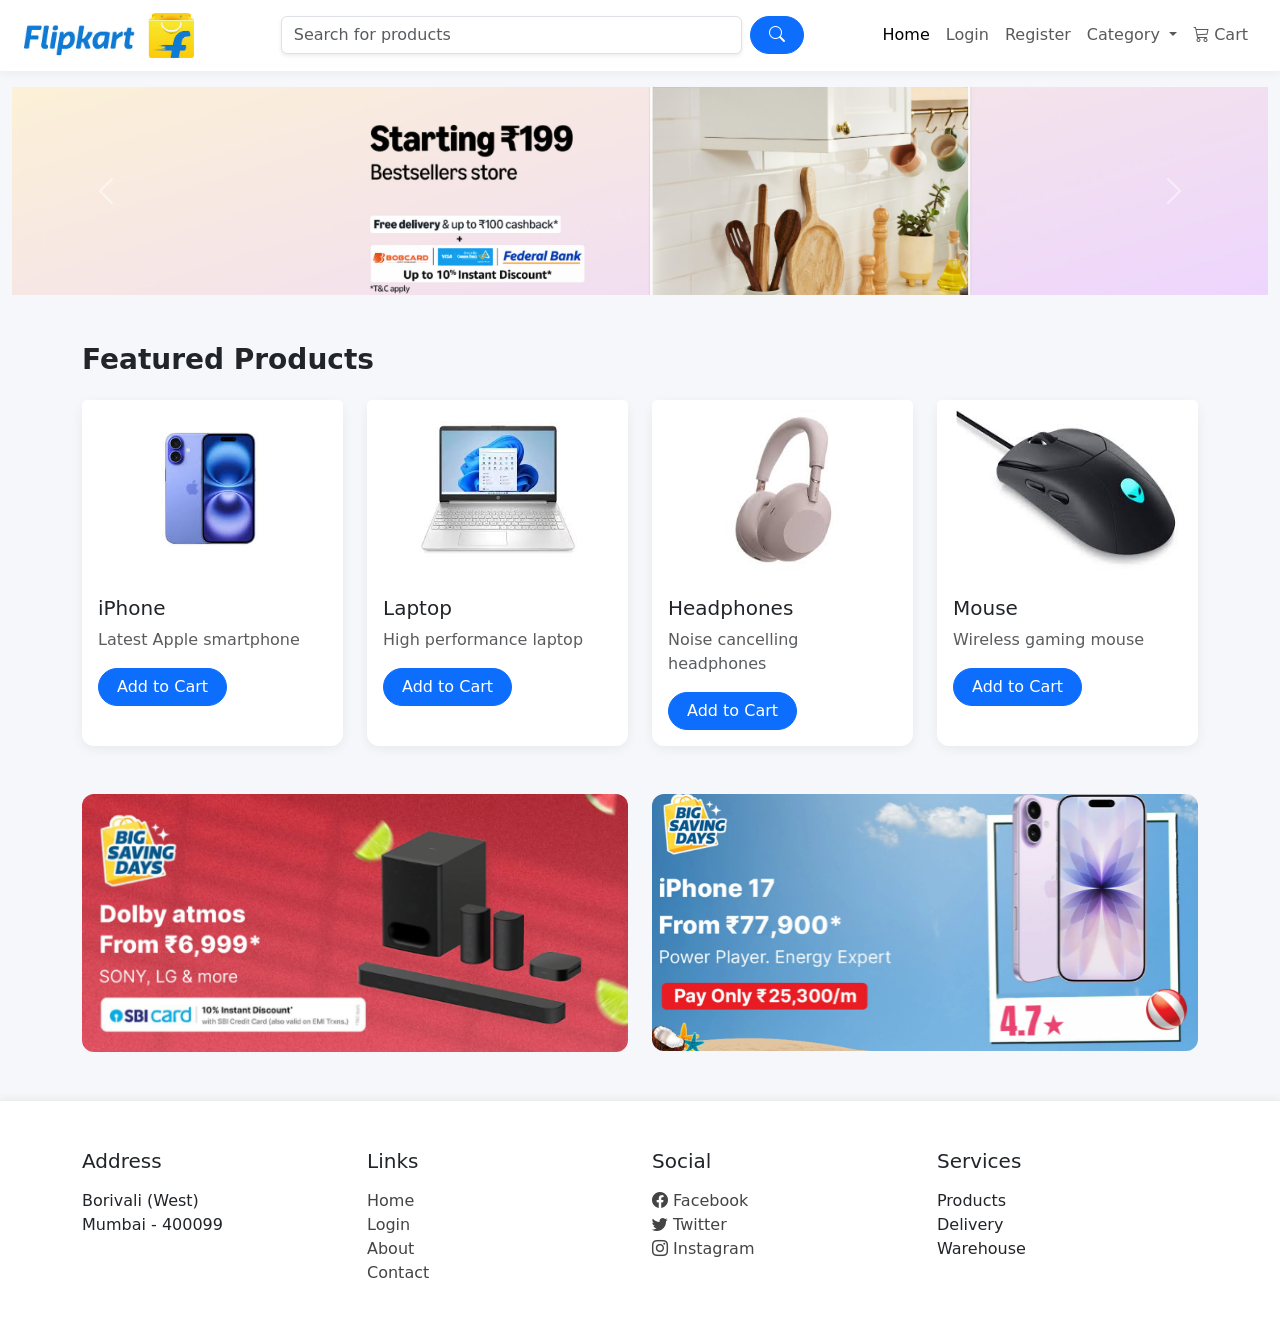
<file: index.html>
<!doctype html>
<html lang="en">
  <head>
    <meta charset="UTF-8" />
    <meta name="viewport" content="width=device-width, initial-scale=1.0" />

    <title>Flikart | Home</title>

    <link
      href="https://cdn.jsdelivr.net/npm/bootstrap@5.3.8/dist/css/bootstrap.min.css"
      rel="stylesheet"
    />

    <link rel="shortcut icon" href="img/fav_icon.jpg" />
    <link rel="stylesheet" href="style.css" />
    <link
      rel="stylesheet"
      href="https://cdn.jsdelivr.net/npm/bootstrap-icons@1.11.3/font/bootstrap-icons.css"
    />
    <link
      rel="stylesheet"
      href="https://cdn.jsdelivr.net/npm/bootstrap-icons@1.11.3/font/bootstrap-icons.css"
    />
  </head>

  <body>
    <!-- NAVBAR -->

    <nav class="navbar navbar-expand-lg bg-white">
      <div class="container-fluid px-4">
        <a class="navbar-brand" href="index.html">
          <img src="img/logo.jpg" width="170" />
        </a>

        <button
          class="navbar-toggler"
          type="button"
          data-bs-toggle="collapse"
          data-bs-target="#nav"
        >
          <span class="navbar-toggler-icon"></span>
        </button>

        <div class="collapse navbar-collapse" id="nav">
          <form class="d-flex mx-auto w-50">
            <input
              class="form-control me-2 shadow-sm"
              type="search"
              placeholder="Search for products"
            />

            <button class="btn btn-primary">
              <i class="bi bi-search"></i>
            </button>
          </form>

          <ul class="navbar-nav">
            <li class="nav-item">
              <a class="nav-link active" href="index.html">Home</a>
            </li>

            <li class="nav-item">
              <a class="nav-link" href="login.html">Login</a>
            </li>

            <li class="nav-item">
              <a class="nav-link" href="register.html">Register</a>
            </li>

            <li class="nav-item dropdown">
              <a class="nav-link dropdown-toggle" data-bs-toggle="dropdown">
                Category
              </a>

              <ul class="dropdown-menu">
                <li>
                  <a class="dropdown-item" href="fashion.html">Fashion</a>
                </li>

                <li>
                  <a class="dropdown-item" href="grocery.html">Grocery</a>
                </li>

                <li><hr class="dropdown-divider" /></li>

                <li>
                  <a class="dropdown-item" href="electronics.html"
                    >Electronics</a
                  >
                </li>
              </ul>
            </li>

            <li class="nav-item">
              <a class="nav-link" href="cart.html">
                <i class="bi bi-cart3"></i> Cart
              </a>
            </li>
          </ul>
        </div>
      </div>
    </nav>

    <!-- CAROUSEL -->

    <div class="container-fluid mt-3">
      <div id="carouselExample" class="carousel slide" data-bs-ride="carousel" data-bs-intervel="2000">
        <div class="carousel-inner">
          <div class="carousel-item active">
            <img src="img/banner.png" class="d-block w-100" />
          </div>

          <div class="carousel-item">
            <img src="img/banner 2.png" class="d-block w-100" />
          </div>

          <div class="carousel-item">
            <img src="img/banner 3.png" class="d-block w-100" />
          </div>
        </div>

        <button
          class="carousel-control-prev"
          data-bs-target="#carouselExample"
          data-bs-slide="prev"
        >
          <span class="carousel-control-prev-icon"></span>
        </button>

        <button
          class="carousel-control-next"
          data-bs-target="#carouselExample"
          data-bs-slide="next"
        >
          <span class="carousel-control-next-icon"></span>
        </button>
      </div>
    </div>

    <!-- PRODUCTS -->

    <div class="container mt-5">
      <h3 class="mb-4 fw-semibold">Featured Products</h3>

      <div class="row g-4">
        <div class="col-lg-3 col-md-6">
          <div class="card h-100">
            <img src="img/iphone.jpg" class="card-img-top" height="180" />

            <div class="card-body">
              <h5 class="card-title">iPhone</h5>

              <p class="text-muted">Latest Apple smartphone</p>

              <a href="product.html?id=1" class="btn btn-primary"
                >Add to Cart</a
              >
            </div>
          </div>
        </div>

        <div class="col-lg-3 col-md-6">
          <div class="card h-100">
            <img src="img/laptop.jpg" class="card-img-top" height="180" />

            <div class="card-body">
              <h5 class="card-title">Laptop</h5>

              <p class="text-muted">High performance laptop</p>

              <a href="product.html?id=2" class="btn btn-primary"
                >Add to Cart</a
              >
            </div>
          </div>
        </div>

        <div class="col-lg-3 col-md-6">
          <div class="card h-100">
            <img src="img/headphone1.jpg" class="card-img-top" height="180" />

            <div class="card-body">
              <h5 class="card-title">Headphones</h5>

              <p class="text-muted">Noise cancelling headphones</p>

              <a href="product.html?id=3" class="btn btn-primary"
                >Add to Cart</a
              >
            </div>
          </div>
        </div>

        <div class="col-lg-3 col-md-6">
          <div class="card h-100">
            <img src="img/mouse.jpg" class="card-img-top" height="180" />

            <div class="card-body">
              <h5 class="card-title">Mouse</h5>

              <p class="text-muted">Wireless gaming mouse</p>

              <a href="product.html?id=4" class="btn btn-primary"
                >Add to Cart</a
              >
            </div>
          </div>
        </div>
      </div>
    </div>

    <!-- OFFERS -->

    <div class="container mt-5">
      <div class="row g-4 offer">
        <div class="col-md-6">
          <a href="electronics.html">
            <img src="img/offer 1.png" class="img-fluid" />
          </a>
        </div>

        <div class="col-md-6">
          <a href="fashion.html">
            <img src="img/offer 2.png" class="img-fluid" />
          </a>
        </div>
      </div>
    </div>

    <!-- FOOTER -->

    <footer class="mt-5 py-5">
      <div class="container">
        <div class="row">
          <div class="col-md-3">
            <h5 class="mb-3">Address</h5>

            Borivali (West)<br />
            Mumbai - 400099
          </div>

          <div class="col-md-3">
            <h5 class="mb-3">Links</h5>

            <a href="index.html">Home</a><br />
            <a href="login.html">Login</a><br />
            <a href="about.html">About</a><br />
            <a href="contact.html">Contact</a>
          </div>

          <div class="col-md-3">
            <h5 class="mb-3">Social</h5>

            <a href="https://facebook.com" target="_blank">
              <i class="bi bi-facebook"></i> Facebook </a
            ><br />

            <a href="https://twitter.com" target="_blank">
              <i class="bi bi-twitter"></i> Twitter </a
            ><br />

            <a href="https://instagram.com" target="_blank">
              <i class="bi bi-instagram"></i> Instagram
            </a>
          </div>

          <div class="col-md-3">
            <h5 class="mb-3">Services</h5>

            Products<br />
            Delivery<br />
            Warehouse
          </div>
        </div>
      </div>
    </footer>

    <script src="https://cdn.jsdelivr.net/npm/bootstrap@5.3.8/dist/js/bootstrap.bundle.min.js"></script>
  </body>
</html>
</file>
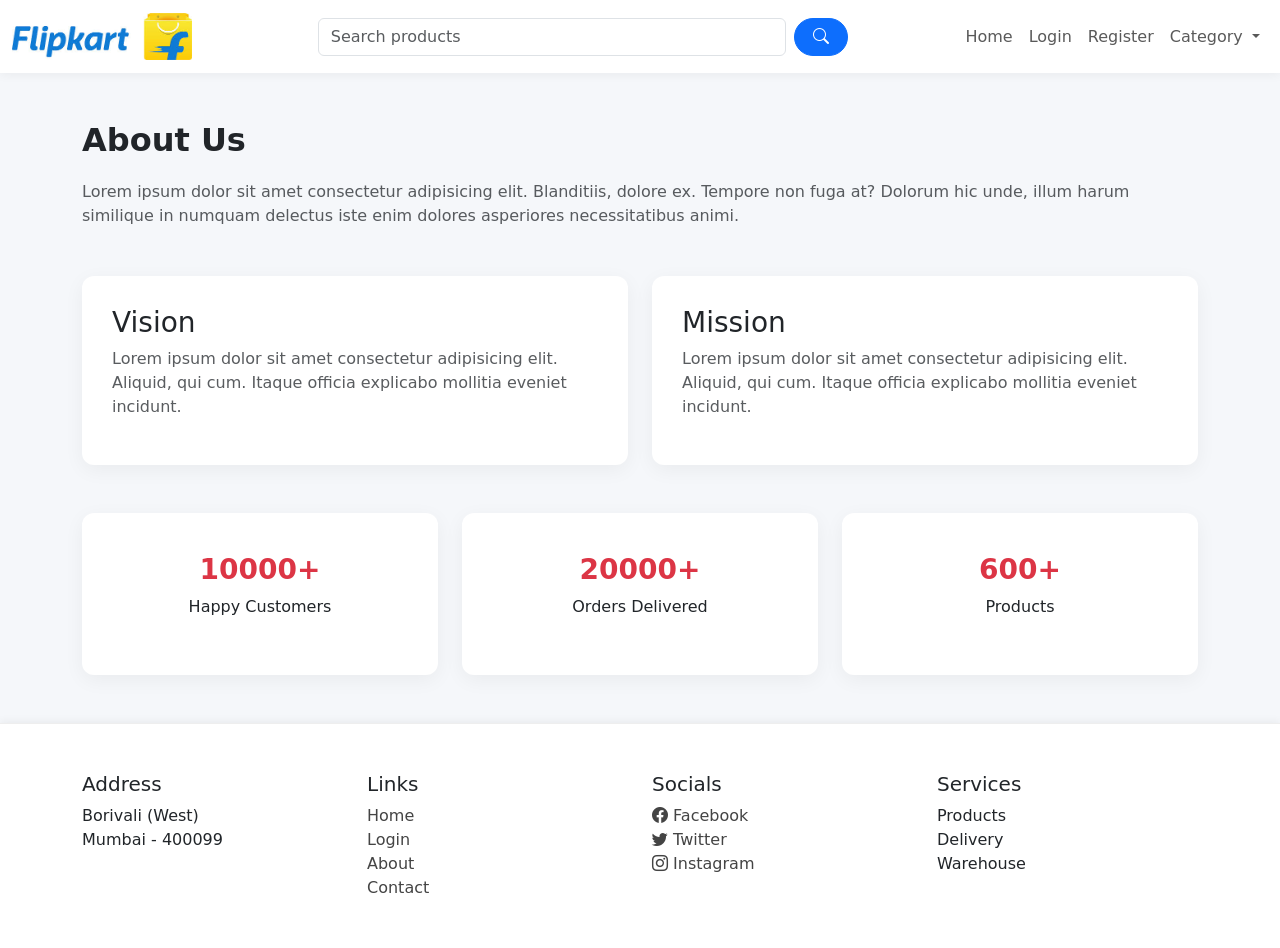
<file: about.html>
<!doctype html>
<html lang="en">
  <head>
    <meta charset="utf-8" />
    <meta name="viewport" content="width=device-width, initial-scale=1" />

    <title>About | Flikart</title>

    <link rel="shortcut icon" href="img/fav_icon.jpg" />

    <link
      href="https://cdn.jsdelivr.net/npm/bootstrap@5.3.8/dist/css/bootstrap.min.css"
      rel="stylesheet"
    />

    <link rel="stylesheet" href="style.css" />

    <link
      rel="stylesheet"
      href="https://cdn.jsdelivr.net/npm/bootstrap-icons@1.11.3/font/bootstrap-icons.css"
    />
  </head>

  <body>
    <!-- NAVBAR -->

    <nav class="navbar navbar-expand-lg bg-white">
      <div class="container-fluid">
        <a class="navbar-brand" href="index.html">
          <img src="img/logo.jpg" width="180" />
        </a>

        <button
          class="navbar-toggler"
          data-bs-toggle="collapse"
          data-bs-target="#nav"
        >
          <span class="navbar-toggler-icon"></span>
        </button>

        <div class="collapse navbar-collapse" id="nav">
          <form class="d-flex mx-auto w-50">
            <input
              class="form-control me-2"
              type="search"
              placeholder="Search products"
            />

            <button class="btn btn-primary">
              <i class="bi bi-search"></i>
            </button>
          </form>

          <ul class="navbar-nav">
            <li class="nav-item">
              <a class="nav-link" href="index.html">Home</a>
            </li>

            <li class="nav-item">
              <a class="nav-link" href="login.html">Login</a>
            </li>

            <li class="nav-item">
              <a class="nav-link" href="register.html">Register</a>
            </li>

            <li class="nav-item dropdown">
              <a class="nav-link dropdown-toggle" data-bs-toggle="dropdown">
                Category
              </a>

              <ul class="dropdown-menu">
                <li><a class="dropdown-item" href="#">Fashion</a></li>
                <li><a class="dropdown-item" href="#">Grocery</a></li>

                <li><hr class="dropdown-divider" /></li>

                <li><a class="dropdown-item" href="#">Electronics</a></li>
              </ul>
            </li>
          </ul>
        </div>
      </div>
    </nav>

    <!-- ABOUT SECTION -->

    <div class="container mt-5">
      <h2 class="section-title">About Us</h2>

      <p class="text-muted">
        Lorem ipsum dolor sit amet consectetur adipisicing elit. Blanditiis,
        dolore ex. Tempore non fuga at? Dolorum hic unde, illum harum similique
        in numquam delectus iste enim dolores asperiores necessitatibus animi.
      </p>
    </div>

    <!-- VISION + MISSION -->

    <div class="container mt-5">
      <div class="row g-4">
        <div class="col-md-6">
          <div class="info-card">
            <h3>Vision</h3>

            <p class="text-muted">
              Lorem ipsum dolor sit amet consectetur adipisicing elit. Aliquid,
              qui cum. Itaque officia explicabo mollitia eveniet incidunt.
            </p>
          </div>
        </div>

        <div class="col-md-6">
          <div class="info-card">
            <h3>Mission</h3>

            <p class="text-muted">
              Lorem ipsum dolor sit amet consectetur adipisicing elit. Aliquid,
              qui cum. Itaque officia explicabo mollitia eveniet incidunt.
            </p>
          </div>
        </div>
      </div>
    </div>

    <!-- STATS -->

    <div class="container mt-5">
      <div class="row g-4">
        <div class="col-md-4">
          <div class="stat-box">
            <h3 class="text-danger">10000+</h3>

            <p>Happy Customers</p>
          </div>
        </div>

        <div class="col-md-4">
          <div class="stat-box">
            <h3 class="text-danger">20000+</h3>

            <p>Orders Delivered</p>
          </div>
        </div>

        <div class="col-md-4">
          <div class="stat-box">
            <h3 class="text-danger">600+</h3>

            <p>Products</p>
          </div>
        </div>
      </div>
    </div>

    <!-- FOOTER -->

    <footer class="mt-5 py-5">
      <div class="container">
        <div class="row">
          <div class="col-md-3">
            <h5>Address</h5>

            Borivali (West)<br />
            Mumbai - 400099
          </div>

          <div class="col-md-3">
            <h5>Links</h5>

            <a href="index.html">Home</a><br />
            <a href="login.html">Login</a><br />
            <a href="about.html">About</a><br />
            <a href="contact.html">Contact</a>
          </div>

          <div class="col-md-3">
            <h5>Socials</h5>

            <a href="https://facebook.com" target="_blank">
              <i class="bi bi-facebook"></i> Facebook </a
            ><br />

            <a href="https://twitter.com" target="_blank">
              <i class="bi bi-twitter"></i> Twitter </a
            ><br />

            <a href="https://instagram.com" target="_blank">
              <i class="bi bi-instagram"></i> Instagram
            </a>
          </div>

          <div class="col-md-3">
            <h5>Services</h5>

            Products<br />
            Delivery<br />
            Warehouse
          </div>
        </div>
      </div>
    </footer>

    <script src="https://cdn.jsdelivr.net/npm/bootstrap@5.3.8/dist/js/bootstrap.bundle.min.js"></script>
  </body>
</html>
</file>
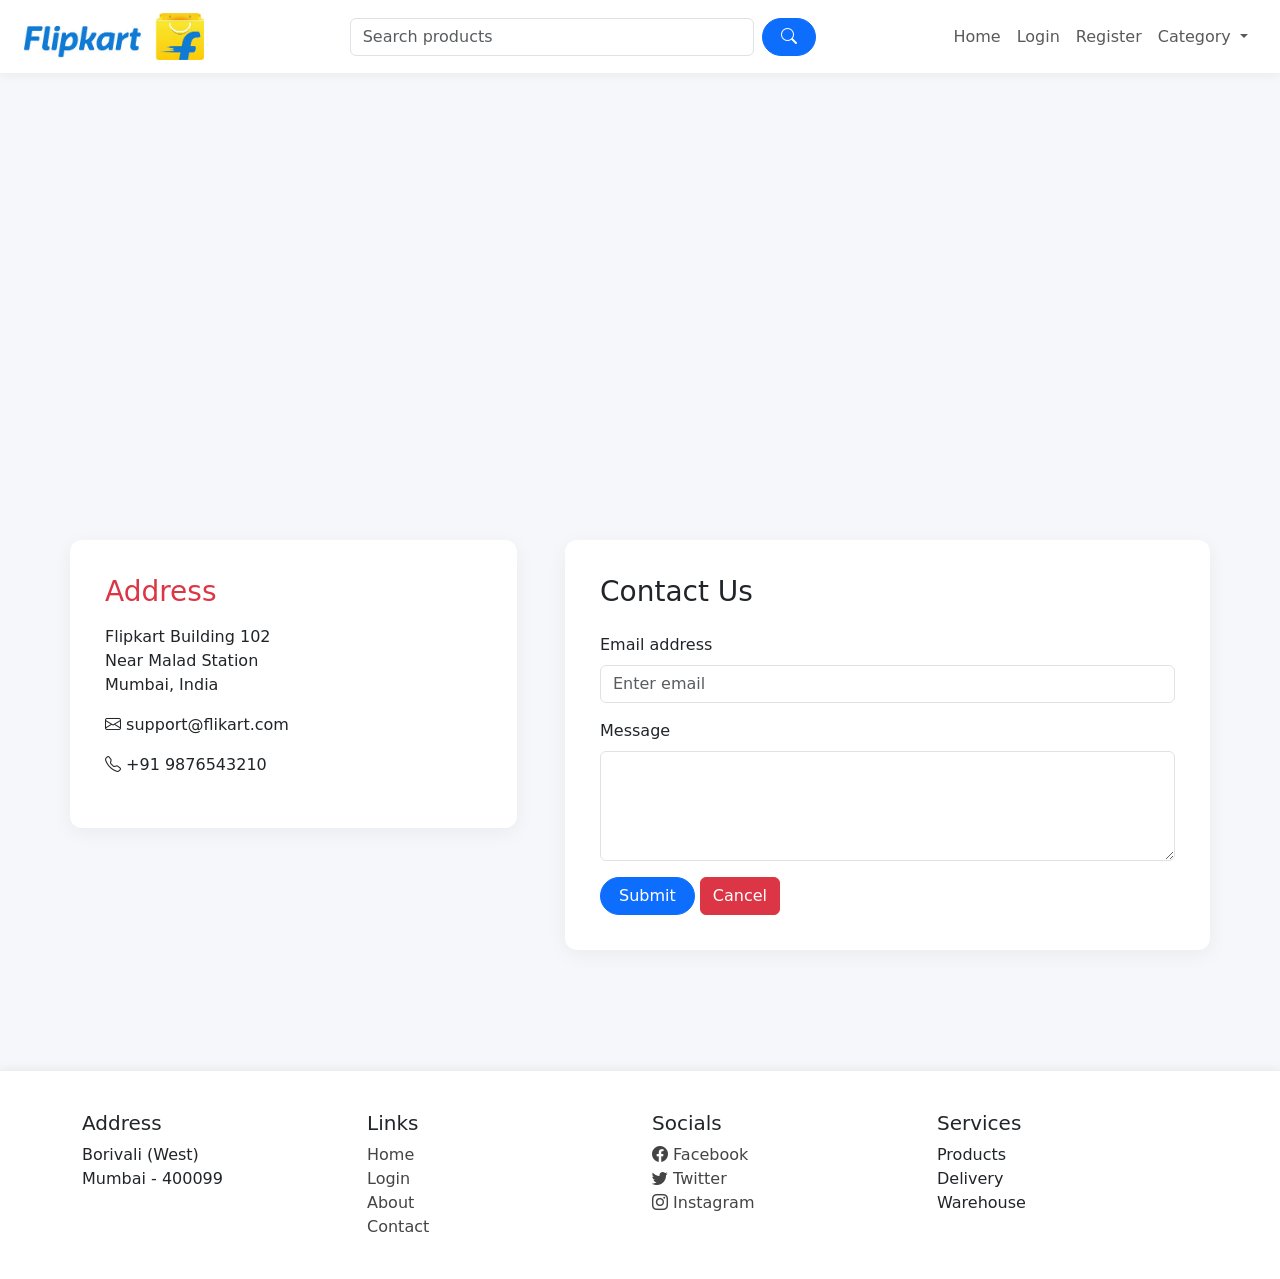
<file: contact.html>
<!doctype html>
<html lang="en">
  <head>
    <meta charset="utf-8" />
    <meta name="viewport" content="width=device-width, initial-scale=1" />

    <title>Contact | Flikart</title>

    <link rel="shortcut icon" href="img/fav_icon.jpg" />

    <link
      href="https://cdn.jsdelivr.net/npm/bootstrap@5.3.8/dist/css/bootstrap.min.css"
      rel="stylesheet"
    />

    <link rel="stylesheet" href="style.css" />

    <link
      rel="stylesheet"
      href="https://cdn.jsdelivr.net/npm/bootstrap-icons@1.11.3/font/bootstrap-icons.css"
    />
  </head>

  <body>
    <!-- NAVBAR -->

    <nav class="navbar navbar-expand-lg bg-white">
      <div class="container-fluid px-4">
        <a class="navbar-brand" href="index.html">
          <img src="img/logo.jpg" width="180" />
        </a>

        <button
          class="navbar-toggler"
          data-bs-toggle="collapse"
          data-bs-target="#nav"
        >
          <span class="navbar-toggler-icon"></span>
        </button>

        <div class="collapse navbar-collapse" id="nav">
          <form class="d-flex mx-auto search-box">
            <input
              class="form-control me-2"
              type="search"
              placeholder="Search products"
            />

            <button class="btn btn-primary">
              <i class="bi bi-search"></i>
            </button>
          </form>

          <ul class="navbar-nav">
            <li class="nav-item">
              <a class="nav-link" href="index.html">Home</a>
            </li>

            <li class="nav-item">
              <a class="nav-link" href="login.html">Login</a>
            </li>

            <li class="nav-item">
              <a class="nav-link" href="register.html">Register</a>
            </li>

            <li class="nav-item dropdown">
              <a class="nav-link dropdown-toggle" data-bs-toggle="dropdown">
                Category
              </a>

              <ul class="dropdown-menu">
                <li><a class="dropdown-item" href="#">Fashion</a></li>
                <li><a class="dropdown-item" href="#">Grocery</a></li>

                <li><hr class="dropdown-divider" /></li>

                <li><a class="dropdown-item" href="#">Electronics</a></li>
              </ul>
            </li>
          </ul>
        </div>
      </div>
    </nav>

    <!-- MAP -->

    <section class="map-section">
      <div class="container-fluid p-0">
        <iframe
          src="https://www.google.com/maps/embed?pb=!1m18!1m12!1m3!1d3767.2227266692203!2d72.85332931035035!3d19.229122581932153!2m3!1f0!2f0!3f0!3m2!1i1024!2i768!4f13.1!3m3!1m2!1s0x3be7b187b227565b%3A0x6b501cc07463dd16!2sItvedant%20-%20Borivali!5e0!3m2!1sen!2sin!4v1773493481105"
          loading="lazy"
        >
        </iframe>
      </div>
    </section>

    <!-- CONTACT SECTION -->

    <section class="container contact-section">
      <div class="row g-5">
        <div class="col-lg-5">
          <div class="contact-card">
            <h3 class="text-danger mb-3">Address</h3>

            <p>
              Flipkart Building 102<br />
              Near Malad Station<br />
              Mumbai, India
            </p>

            <p class="mt-3">
              <i class="bi bi-envelope"></i> support@flikart.com
            </p>

            <p><i class="bi bi-telephone"></i> +91 9876543210</p>
          </div>
        </div>

        <div class="col-lg-7">
          <div class="contact-card">
            <h3 class="mb-4">Contact Us</h3>

            <form>
              <div class="mb-3">
                <label class="form-label">Email address</label>

                <input
                  type="email"
                  class="form-control"
                  placeholder="Enter email"
                />
              </div>

              <div class="mb-3">
                <label class="form-label">Message</label>

                <textarea class="form-control" rows="4"></textarea>
              </div>

              <button class="btn btn-primary">Submit</button>

              <a href="index.html" class="btn btn-danger">Cancel</a>
            </form>
          </div>
        </div>
      </div>
    </section>

    <!-- FOOTER -->

    <footer>
      <div class="container">
        <div class="row gy-4">
          <div class="col-lg-3 col-md-6">
            <h5>Address</h5>

            Borivali (West)<br />
            Mumbai - 400099
          </div>

          <div class="col-lg-3 col-md-6">
            <h5>Links</h5>

            <a href="index.html">Home</a><br />
            <a href="login.html">Login</a><br />
            <a href="about.html">About</a><br />
            <a href="contact.html">Contact</a>
          </div>

          <div class="col-lg-3 col-md-6">
            <h5>Socials</h5>

            <a href="#"><i class="bi bi-facebook"></i> Facebook</a><br />
            <a href="#"><i class="bi bi-twitter"></i> Twitter</a><br />
            <a href="#"><i class="bi bi-instagram"></i> Instagram</a>
          </div>

          <div class="col-lg-3 col-md-6">
            <h5>Services</h5>

            Products<br />
            Delivery<br />
            Warehouse
          </div>
        </div>
      </div>
    </footer>

    <script src="https://cdn.jsdelivr.net/npm/bootstrap@5.3.8/dist/js/bootstrap.bundle.min.js"></script>
  </body>
</html>
</file>
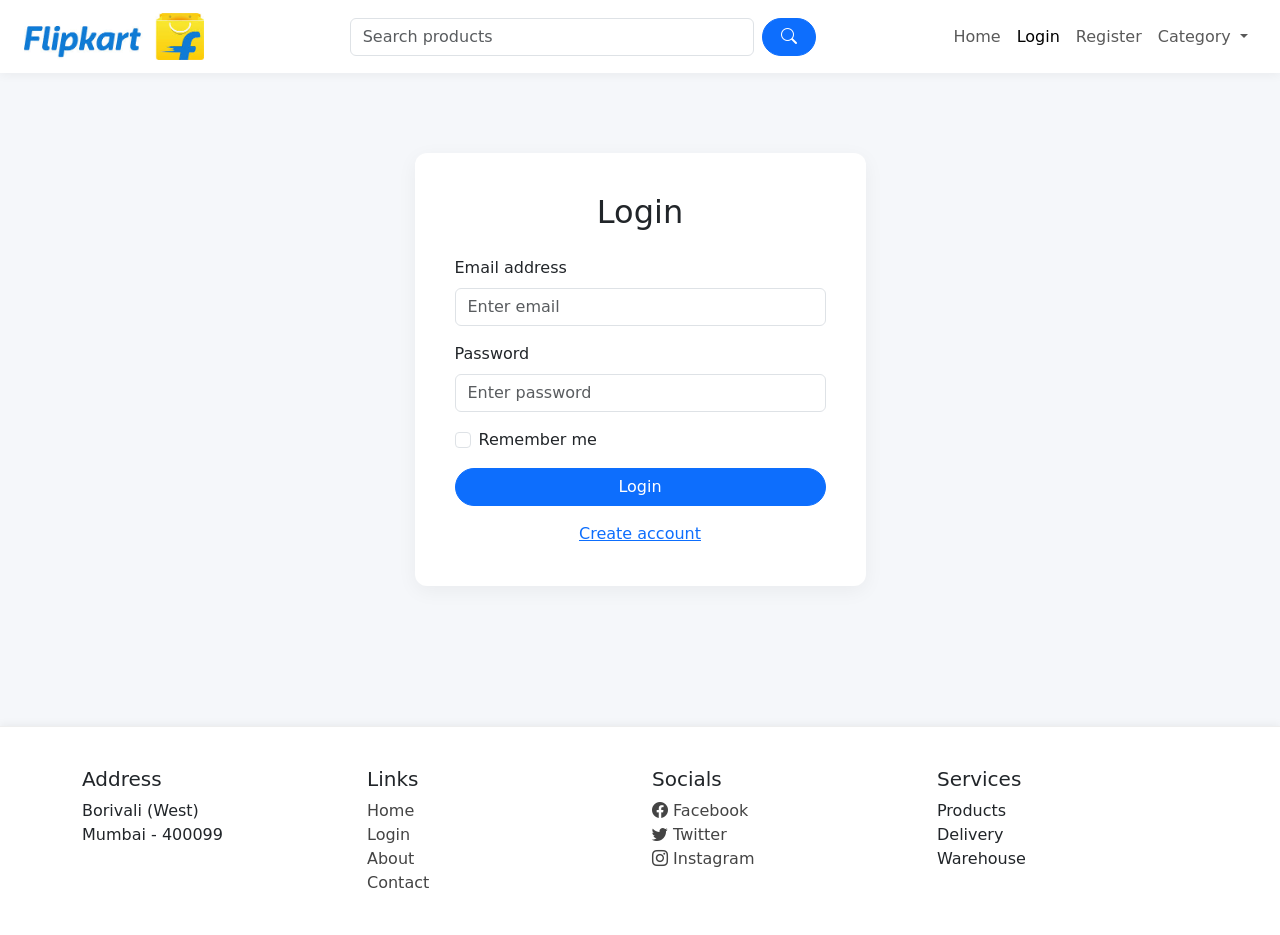
<file: login.html>
<!doctype html>
<html lang="en">
  <head>
    <meta charset="utf-8" />
    <meta name="viewport" content="width=device-width, initial-scale=1" />

    <title>Login | Flikart</title>

    <link rel="shortcut icon" href="img/fav_icon.jpg" />

    <link
      href="https://cdn.jsdelivr.net/npm/bootstrap@5.3.8/dist/css/bootstrap.min.css"
      rel="stylesheet"
    />

    <link rel="stylesheet" href="style.css" />

    <link
      rel="stylesheet"
      href="https://cdn.jsdelivr.net/npm/bootstrap-icons@1.11.3/font/bootstrap-icons.css"
    />
  </head>

  <body>
    <!-- NAVBAR -->

    <nav class="navbar navbar-expand-lg bg-white">
      <div class="container-fluid px-4">
        <a class="navbar-brand" href="index.html">
          <img src="img/logo.jpg" width="180" />
        </a>

        <button
          class="navbar-toggler"
          data-bs-toggle="collapse"
          data-bs-target="#nav"
        >
          <span class="navbar-toggler-icon"></span>
        </button>

        <div class="collapse navbar-collapse" id="nav">
          <form class="d-flex mx-auto search-box">
            <input
              class="form-control me-2"
              type="search"
              placeholder="Search products"
            />

            <button class="btn btn-primary">
              <i class="bi bi-search"></i>
            </button>
          </form>

          <ul class="navbar-nav">
            <li class="nav-item">
              <a class="nav-link" href="index.html">Home</a>
            </li>

            <li class="nav-item">
              <a class="nav-link active" href="login.html">Login</a>
            </li>

            <li class="nav-item">
              <a class="nav-link" href="register.html">Register</a>
            </li>

            <li class="nav-item dropdown">
              <a class="nav-link dropdown-toggle" data-bs-toggle="dropdown">
                Category
              </a>

              <ul class="dropdown-menu">
                <li><a class="dropdown-item" href="#">Fashion</a></li>
                <li><a class="dropdown-item" href="#">Grocery</a></li>

                <li><hr class="dropdown-divider" /></li>

                <li><a class="dropdown-item" href="#">Electronics</a></li>
              </ul>
            </li>
          </ul>
        </div>
      </div>
    </nav>

    <!-- LOGIN SECTION -->

    <section class="login-section">
      <div class="container">
        <div class="row justify-content-center">
          <div class="col-lg-5">
            <div class="login-card">
              <h2 class="text-center mb-4">Login</h2>

              <form>
                <div class="mb-3">
                  <label class="form-label">Email address</label>

                  <input
                    type="email"
                    class="form-control"
                    placeholder="Enter email"
                  />
                </div>

                <div class="mb-3">
                  <label class="form-label">Password</label>

                  <input
                    type="password"
                    class="form-control"
                    placeholder="Enter password"
                  />
                </div>

                <div class="mb-3 form-check">
                  <input type="checkbox" class="form-check-input" />

                  <label class="form-check-label">Remember me</label>
                </div>

                <button class="btn btn-primary w-100">Login</button>

                <div class="text-center mt-3">
                  <a href="register.html">Create account</a>
                </div>
              </form>
            </div>
          </div>
        </div>
      </div>
    </section>

    <!-- FOOTER -->

    <footer>
      <div class="container">
        <div class="row gy-4">
          <div class="col-lg-3 col-md-6">
            <h5>Address</h5>

            Borivali (West)<br />
            Mumbai - 400099
          </div>

          <div class="col-lg-3 col-md-6">
            <h5>Links</h5>

            <a href="index.html">Home</a><br />
            <a href="login.html">Login</a><br />
            <a href="about.html">About</a><br />
            <a href="contact.html">Contact</a>
          </div>

          <div class="col-lg-3 col-md-6">
            <h5>Socials</h5>

            <a href="#"><i class="bi bi-facebook"></i> Facebook</a><br />
            <a href="#"><i class="bi bi-twitter"></i> Twitter</a><br />
            <a href="#"><i class="bi bi-instagram"></i> Instagram</a>
          </div>

          <div class="col-lg-3 col-md-6">
            <h5>Services</h5>

            Products<br />
            Delivery<br />
            Warehouse
          </div>
        </div>
      </div>
    </footer>

    <script src="https://cdn.jsdelivr.net/npm/bootstrap@5.3.8/dist/js/bootstrap.bundle.min.js"></script>
  </body>
</html>
</file>
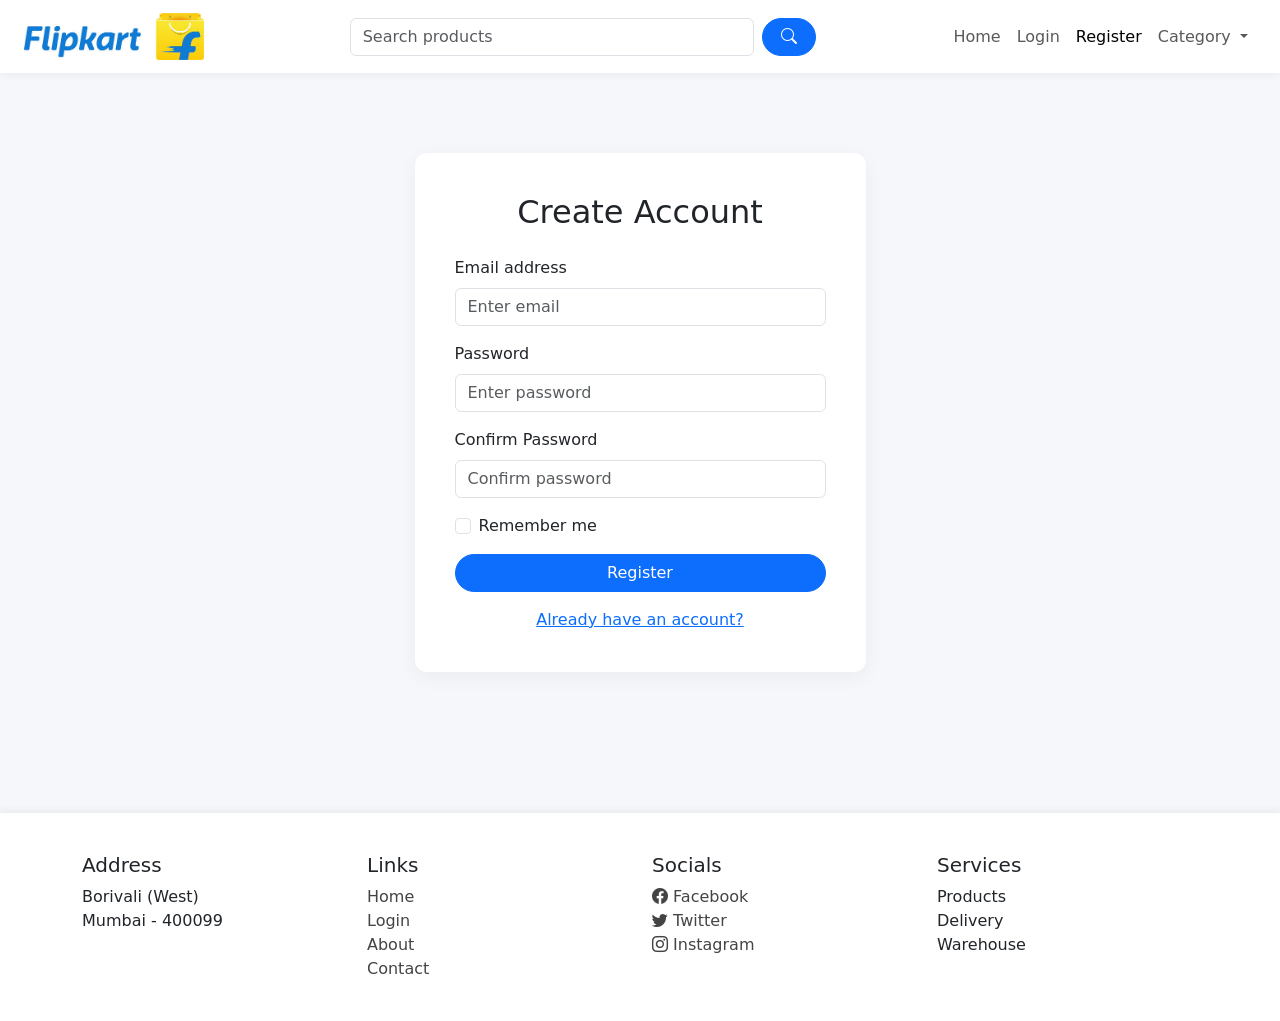
<file: register.html>
<!doctype html>
<html lang="en">
  <head>
    <meta charset="utf-8" />
    <meta name="viewport" content="width=device-width, initial-scale=1" />

    <title>Register | Flikart</title>

    <link rel="shortcut icon" href="img/fav_icon.jpg" />

    <link
      href="https://cdn.jsdelivr.net/npm/bootstrap@5.3.8/dist/css/bootstrap.min.css"
      rel="stylesheet"
    />

    <link rel="stylesheet" href="style.css" />

    <link
      rel="stylesheet"
      href="https://cdn.jsdelivr.net/npm/bootstrap-icons@1.11.3/font/bootstrap-icons.css"
    />
  </head>

  <body>
    <!-- NAVBAR -->

    <nav class="navbar navbar-expand-lg bg-white">
      <div class="container-fluid px-4">
        <a class="navbar-brand" href="index.html">
          <img src="img/logo.jpg" width="180" />
        </a>

        <button
          class="navbar-toggler"
          data-bs-toggle="collapse"
          data-bs-target="#nav"
        >
          <span class="navbar-toggler-icon"></span>
        </button>

        <div class="collapse navbar-collapse" id="nav">
          <form class="d-flex mx-auto search-box">
            <input
              class="form-control me-2"
              type="search"
              placeholder="Search products"
            />

            <button class="btn btn-primary">
              <i class="bi bi-search"></i>
            </button>
          </form>

          <ul class="navbar-nav">
            <li class="nav-item">
              <a class="nav-link" href="index.html">Home</a>
            </li>

            <li class="nav-item">
              <a class="nav-link" href="login.html">Login</a>
            </li>

            <li class="nav-item">
              <a class="nav-link active" href="register.html">Register</a>
            </li>

            <li class="nav-item dropdown">
              <a class="nav-link dropdown-toggle" data-bs-toggle="dropdown">
                Category
              </a>

              <ul class="dropdown-menu">
                <li><a class="dropdown-item" href="#">Fashion</a></li>
                <li><a class="dropdown-item" href="#">Grocery</a></li>

                <li><hr class="dropdown-divider" /></li>

                <li><a class="dropdown-item" href="#">Electronics</a></li>
              </ul>
            </li>
          </ul>
        </div>
      </div>
    </nav>

    <!-- REGISTER SECTION -->

    <section class="login-section">
      <div class="container">
        <div class="row justify-content-center">
          <div class="col-lg-5">
            <div class="login-card">
              <h2 class="text-center mb-4">Create Account</h2>

              <form>
                <div class="mb-3">
                  <label class="form-label">Email address</label>

                  <input
                    type="email"
                    class="form-control"
                    placeholder="Enter email"
                  />
                </div>

                <div class="mb-3">
                  <label class="form-label">Password</label>

                  <input
                    type="password"
                    class="form-control"
                    placeholder="Enter password"
                  />
                </div>

                <div class="mb-3">
                  <label class="form-label">Confirm Password</label>

                  <input
                    type="password"
                    class="form-control"
                    placeholder="Confirm password"
                  />
                </div>

                <div class="mb-3 form-check">
                  <input type="checkbox" class="form-check-input" />

                  <label class="form-check-label">Remember me</label>
                </div>

                <button class="btn btn-primary w-100">Register</button>

                <div class="text-center mt-3">
                  <a href="login.html">Already have an account?</a>
                </div>
              </form>
            </div>
          </div>
        </div>
      </div>
    </section>

    <!-- FOOTER -->

    <footer>
      <div class="container">
        <div class="row gy-4">
          <div class="col-lg-3 col-md-6">
            <h5>Address</h5>

            Borivali (West)<br />
            Mumbai - 400099
          </div>

          <div class="col-lg-3 col-md-6">
            <h5>Links</h5>

            <a href="index.html">Home</a><br />
            <a href="login.html">Login</a><br />
            <a href="about.html">About</a><br />
            <a href="contact.html">Contact</a>
          </div>

          <div class="col-lg-3 col-md-6">
            <h5>Socials</h5>

            <a href="#"><i class="bi bi-facebook"></i> Facebook</a><br />
            <a href="#"><i class="bi bi-twitter"></i> Twitter</a><br />
            <a href="#"><i class="bi bi-instagram"></i> Instagram</a>
          </div>

          <div class="col-lg-3 col-md-6">
            <h5>Services</h5>

            Products<br />
            Delivery<br />
            Warehouse
          </div>
        </div>
      </div>
    </footer>

    <script src="https://cdn.jsdelivr.net/npm/bootstrap@5.3.8/dist/js/bootstrap.bundle.min.js"></script>
  </body>
</html>
</file>
<file: style.css>
/* =========================
GLOBAL
========================= */

body{
background:#f5f7fa;
font-family:system-ui;
}


/* =========================
NAVBAR
========================= */

.navbar{
box-shadow:0 2px 10px rgba(0,0,0,0.05);
}

.search-box{
width:45%;
}



/* =========================
CAROUSEL
========================= */

.carousel-item img{
width:100%;
height:auto;
max-height:420px;
object-fit:contain;
background:#000;
}


/* Mobile fix */

@media (max-width:768px){

.carousel-item img{
height:220px;
}

}

/* =========================
PRODUCT CARDS
========================= */

.card{
border:none;
border-radius:12px;
transition:all .3s ease;
box-shadow:0 3px 12px rgba(0,0,0,0.06);
}

.card:hover{
transform:translateY(-6px);
box-shadow:0 10px 25px rgba(0,0,0,0.15);
}

.card-img-top{
height:180px;
object-fit:contain;
background:#fff;
padding:10px;
}


/* =========================
BUTTONS
========================= */

.btn-primary{
border-radius:30px;
padding:6px 18px;
}


/* =========================
OFFERS
========================= */

.offer img{
border-radius:12px;
transition:.3s;
}

.offer img:hover{
transform:scale(1.03);
}


/* =========================
ABOUT PAGE CARDS
========================= */

.section-title{
font-weight:600;
margin-bottom:20px;
}

.info-card{
background:#fff;
border-radius:12px;
padding:30px;
box-shadow:0 5px 20px rgba(0,0,0,0.05);
transition:.3s;
}

.info-card:hover{
transform:translateY(-5px);
box-shadow:0 10px 25px rgba(0,0,0,0.1);
}


/* =========================
STATS BOXES
========================= */

.stat-box{
background:#fff;
border-radius:12px;
padding:40px 20px;
box-shadow:0 5px 20px rgba(0,0,0,0.05);
transition:.3s;
text-align:center;
}

.stat-box:hover{
transform:translateY(-5px);
}

.stat-box h3{
font-weight:700;
}


/* =========================
CONTACT PAGE
========================= */

.map-section iframe{
width:100%;
height:400px;
border:0;
}

.contact-section{
padding:60px 0;
}

.contact-card{
background:#fff;
padding:35px;
border-radius:12px;
box-shadow:0 5px 20px rgba(0,0,0,0.05);
transition:.3s;
}

.contact-card:hover{
transform:translateY(-5px);
box-shadow:0 10px 30px rgba(0,0,0,0.1);
}

/* =========================
LOGIN PAGE
========================= */

.login-section{
padding:80px 0;
}

.login-card{
background:#fff;
padding:40px;
border-radius:12px;
box-shadow:0 5px 20px rgba(0,0,0,0.05);
transition:.3s;
}

.login-card:hover{
transform:translateY(-5px);
box-shadow:0 10px 30px rgba(0,0,0,0.1);
}


/* =========================
FOOTER
========================= */

footer{
background:#ffffff;
box-shadow:0 -2px 8px rgba(0,0,0,0.05);
border-top:1px solid #eee;
margin-top:60px;
padding:40px 0;
}

footer a{
text-decoration:none;
color:#444;
transition:.2s;
}

footer a:hover{
color:#0d6efd;
}
</file>
